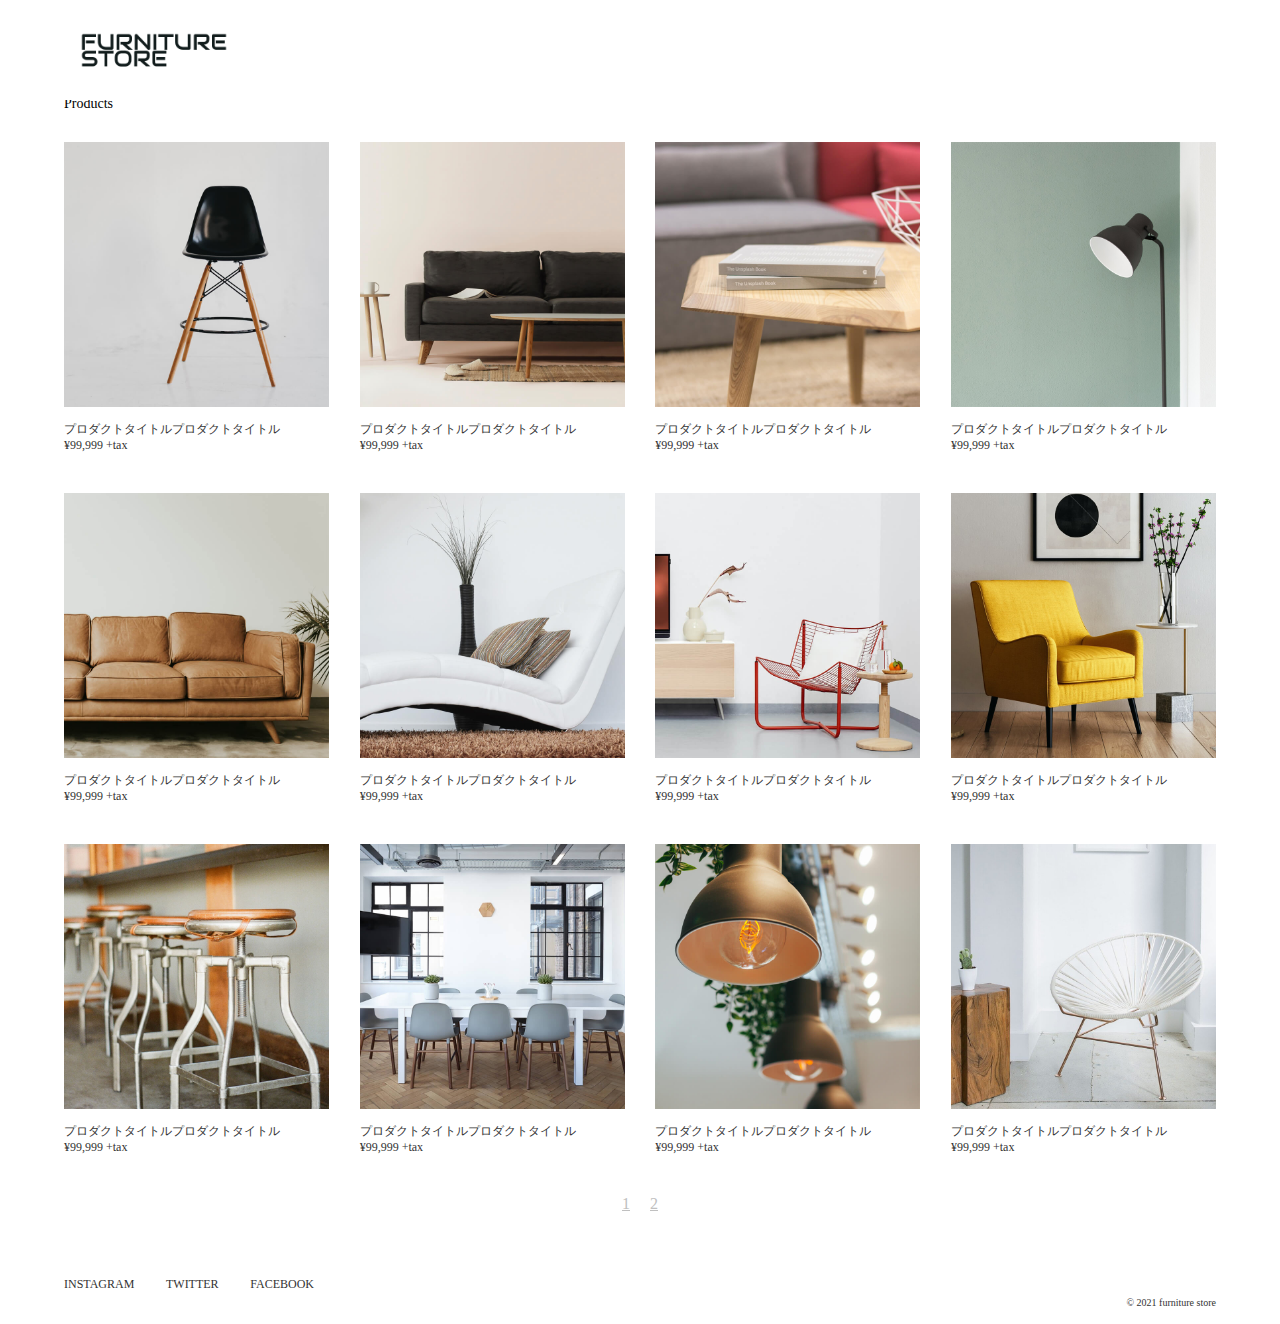
<file: index.html>
<!DOCTYPE html>
<head lang="ja">
<head>
  <meta charset="utf-8">
  <meta name="viewport" content="width=device-width, initial-scale=1.0">
  <title>模写コーディング４</title>
  <link rel="stylesheet" href="styles.css">
  <link rel="stylesheet" href="https://pro.fontawesome.com/releases/v5.10.0/css/all.css" integrity="sha384-AYmEC3Yw5cVb3ZcuHtOA93w35dYTsvhLPVnYs9eStHfGJvOvKxVfELGroGkvsg+p" crossorigin="anonymous"/>
   <script src="https://ajax.googleapis.com/ajax/libs/jquery/3.6.0/jquery.min.js"></script>
  <script src="main.js"></script>
</head>
<body>
  <header>
    <div class="container">
    <img src="images/logo.png">
    <span class="fas fa-list"></span>
  </div>
  </header>

  <!-- modal -->
  <section class="modal-wrapper">
    <div class="modal-mask">
  
      <ul>
        <li>PRODUCT</li>
        <li>ABOUT</li>
        <li>COMPANY</li>
        <li>CONTACT</li>
      </ul>
      <span class="fas fa-times"></span>
    </div>
  
  </section>

  <section class="product-wrapper">
    <div class="container">
    <h1>Products</h1>
    <div class="products">
      <ul>
        <li><img src="images/item1.jpg"><p>プロダクトタイトルプロダクトタイトル</p><p>¥99,999 +tax</p></li>
        <li><img src="images/item2.jpg"><p>プロダクトタイトルプロダクトタイトル</p><p>¥99,999 +tax</p></li>
        <li><img src="images/item3.jpg"><p>プロダクトタイトルプロダクトタイトル</p><p>¥99,999 +tax</p></li>
        <li><img src="images/item4.jpg"><p>プロダクトタイトルプロダクトタイトル</p><p>¥99,999 +tax</p></li>
        <li><img src="images/item5.jpg"><p>プロダクトタイトルプロダクトタイトル</p><p>¥99,999 +tax</p></li>
        <li><img src="images/item6.jpg"><p>プロダクトタイトルプロダクトタイトル</p><p>¥99,999 +tax</p></li>
        <li><img src="images/item7.jpg"><p>プロダクトタイトルプロダクトタイトル</p><p>¥99,999 +tax</p></li>
        <li><img src="images/item8.jpg"><p>プロダクトタイトルプロダクトタイトル</p><p>¥99,999 +tax</p></li>
        <li><img src="images/item9.jpg"><p>プロダクトタイトルプロダクトタイトル</p><p>¥99,999 +tax</p></li>
        <li><img src="images/item10.jpg"><p>プロダクトタイトルプロダクトタイトル</p><p>¥99,999 +tax</p></li>
        <li><img src="images/item11.jpg"><p>プロダクトタイトルプロダクトタイトル</p><p>¥99,999 +tax</p></li>
        <li><img src="images/item12.jpg"><p>プロダクトタイトルプロダクトタイトル</p><p>¥99,999 +tax</p></li>
        
      </ul>
    </div>
    <div class="html-change">
    <a href="index.html">1</a><a href="product.html">2</a>
  </div>
</div>
  </section>

  <footer>
    <div class="container">
      <ul>
        <li>INSTAGRAM</li>
        <li>TWITTER</li>
        <li>FACEBOOK</li>
      </ul>
      <p>&copy; 2021 furniture store</p>
    </div>
  </footer>
 
</body>
</head>
</file>
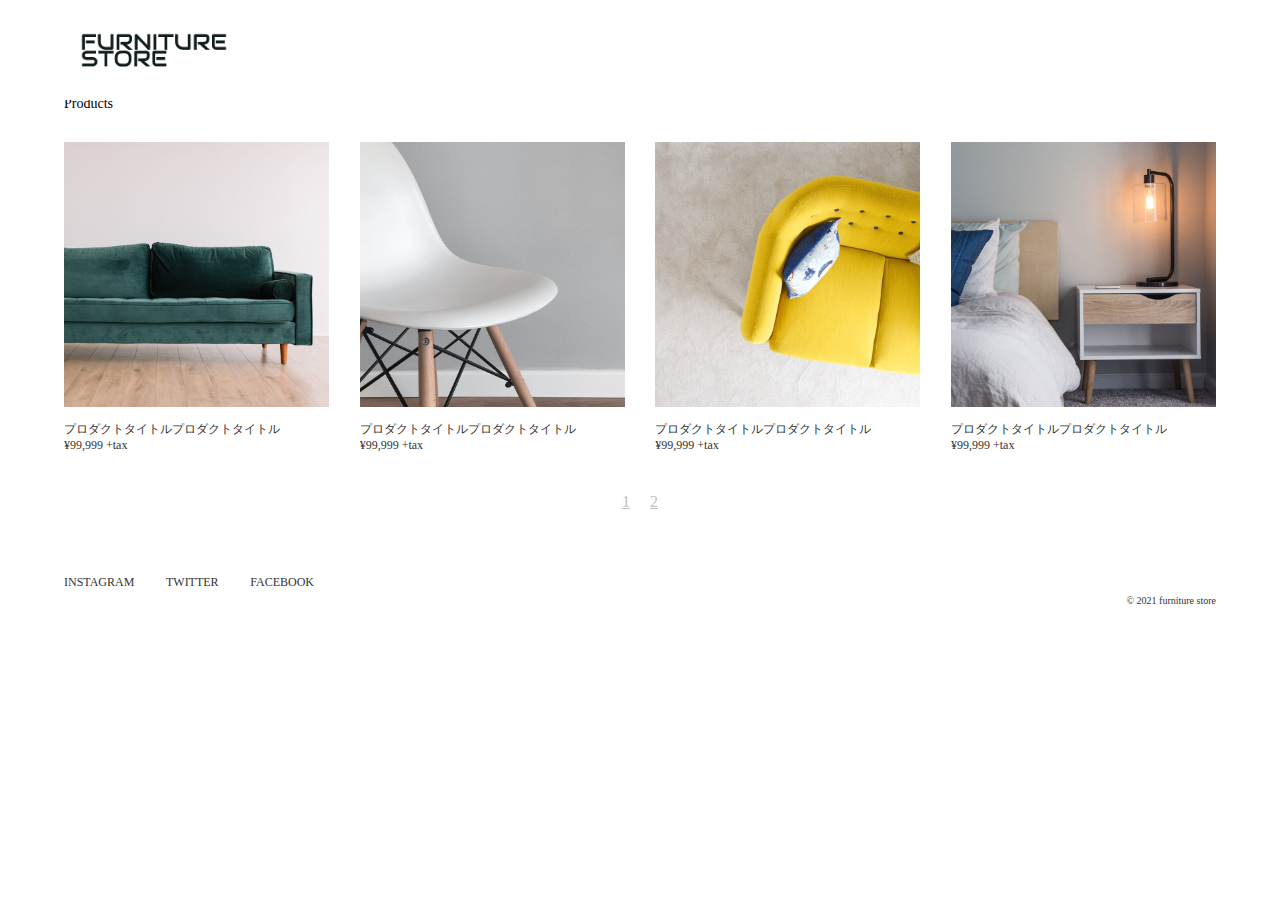
<file: product.html>
<!DOCTYPE html>
<head lang="ja">
<head>
  <meta charset="utf-8">
  <meta name="viewport" content="width=device-width, initial-scale=1.0">
  <title>模写コーディング４</title>
  <link rel="stylesheet" href="styles.css">
  <link rel="stylesheet" href="https://pro.fontawesome.com/releases/v5.10.0/css/all.css" integrity="sha384-AYmEC3Yw5cVb3ZcuHtOA93w35dYTsvhLPVnYs9eStHfGJvOvKxVfELGroGkvsg+p" crossorigin="anonymous"/>
   <script src="https://ajax.googleapis.com/ajax/libs/jquery/3.6.0/jquery.min.js"></script>
  <script src="main.js"></script>
</head>
<body>
  <header>
    <div class="container">
    <img src="images/logo.png">
    <span class="fas fa-list"></span>
  </div>
  </header>

  <!-- modal -->
  <section class="modal-wrapper">
    <div class="modal-mask">
      <ul>
        <li>PRODUCT</li>
        <li>ABOUT</li>
        <li>COMPANY</li>
        <li>CONTACT</li>
      </ul>
      <span class="fas fa-times"></span>
    </div>
  </section>

  <section class="product-wrapper">
    <div class="container">
    <h1>Products</h1>
    <div class="products">
      <ul>
        
        <li><img src="images/item13.jpg"><p>プロダクトタイトルプロダクトタイトル</p><p>¥99,999 +tax</p></li>
        <li><img src="images/item14.jpg"><p>プロダクトタイトルプロダクトタイトル</p><p>¥99,999 +tax</p></li>
        <li><img src="images/item15.jpg"><p>プロダクトタイトルプロダクトタイトル</p><p>¥99,999 +tax</p></li>
        <li><img src="images/item16.jpg"><p>プロダクトタイトルプロダクトタイトル</p><p>¥99,999 +tax</p></li>
      </ul>
    </div>
    <div class="html-change">
    <a href="index.html">1</a><a href="product.html">2</a>
  </div>
</div>
  </section>

  <footer>
    <div class="container">
      <ul>
        <li>INSTAGRAM</li>
        <li>TWITTER</li>
        <li>FACEBOOK</li>
      </ul>
      <p>&copy; 2021 furniture store</p>
    </div>
  </footer>
 
</body>
</head>
</file>
<file: styles.css>
* {
  margin: 0;
  padding: 0;
}

.container {
  width: 80%;
  margin: 0 auto;
}

header {
  height: 100px;
  background: white;
  position: fixed;
  top: 0;
  width: 100%;
}

header img {
  width: 180px;
  float: left;
}

header .fa-list {
  float: right;
  line-height: 100px;
  font-size: 30px;
  cursor: pointer;
}

footer ul {
  display: flex;
  justify-content: space-between;
  width: 250px;
  
  

}

footer {
  color: #333;
  margin-top: 64px;
}

footer li {
  list-style: none;
  font-size: 12px;
  margin-bottom: 5px;
}

footer p {
  font-size: 10px;
}

/* modal */
.modal-wrapper {
  display: none;
}

.modal-mask {
  background: #000;
  position: fixed;
  z-index: 10;
  top: 0;
  left: 0;
  right: 0;
  bottom: 0;
  opacity: 0.8;
  
}

.modal-wrapper ul {
  position: absolute;
  top: 40px;
  left: 48px;
  z-index: 100;
  font-size: 14px;
  color: #fff;
  list-style: none;
}

.modal-wrapper li {
  margin-bottom: 16px;
  cursor: pointer;
}

.modal-wrapper li:hover {
  opacity: 0.6;
}

.fa-times {
  position: absolute;
    top: 30px;
    right: 25px;
    z-index: 100;
    font-size: 40px;
    color: #fff;
    cursor: pointer;
    
}

/* products */
.product-wrapper {
  padding-top: 96px;
}

.product-wrapper img {
  width: 100%;
  margin-bottom: 10px;
}

.product-wrapper li {
  list-style: none;
  width: 48%;
  font-size: 12px;
  color: #333;
  margin-bottom: 40px;
}

.product-wrapper ul {
  display: flex;
  flex-wrap: wrap;
  justify-content: space-between;
}

.product-wrapper h1 {
  margin-bottom: 30px;
  font-size: 14px;
  font-weight: normal;
}

.html-change {
  text-align: center;
}


.html-change a {
  color: silver;
  margin: 0 10px;
}

.html-change a:hover {
  opacity: 0.7;
}

@media(min-width:670px) {
  .fa-times {
    right: 64px;
  }
  
  .product-wrapper li {
    width: 23%;
  }

  .container {
    width: 90%;
  }

  footer p {
    float: right;
    margin-bottom: 16px;
  }

}
</file>
